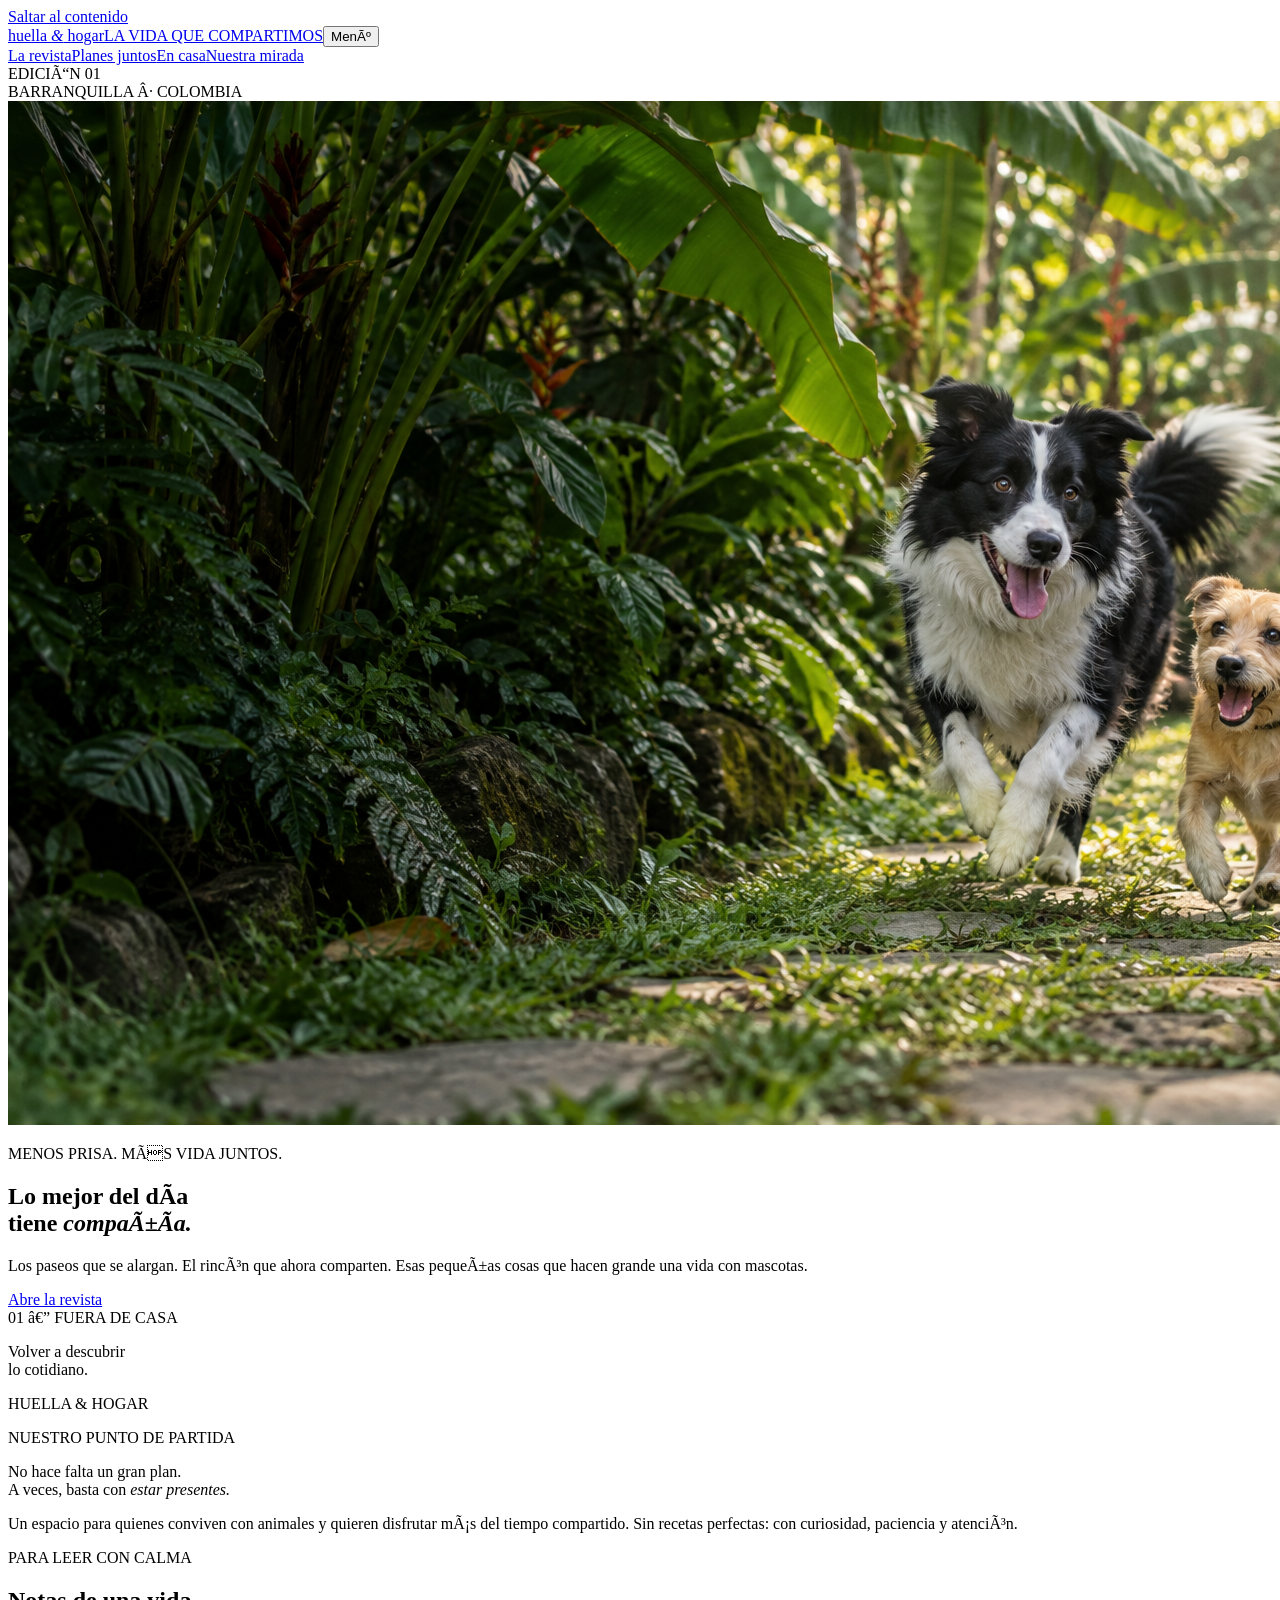
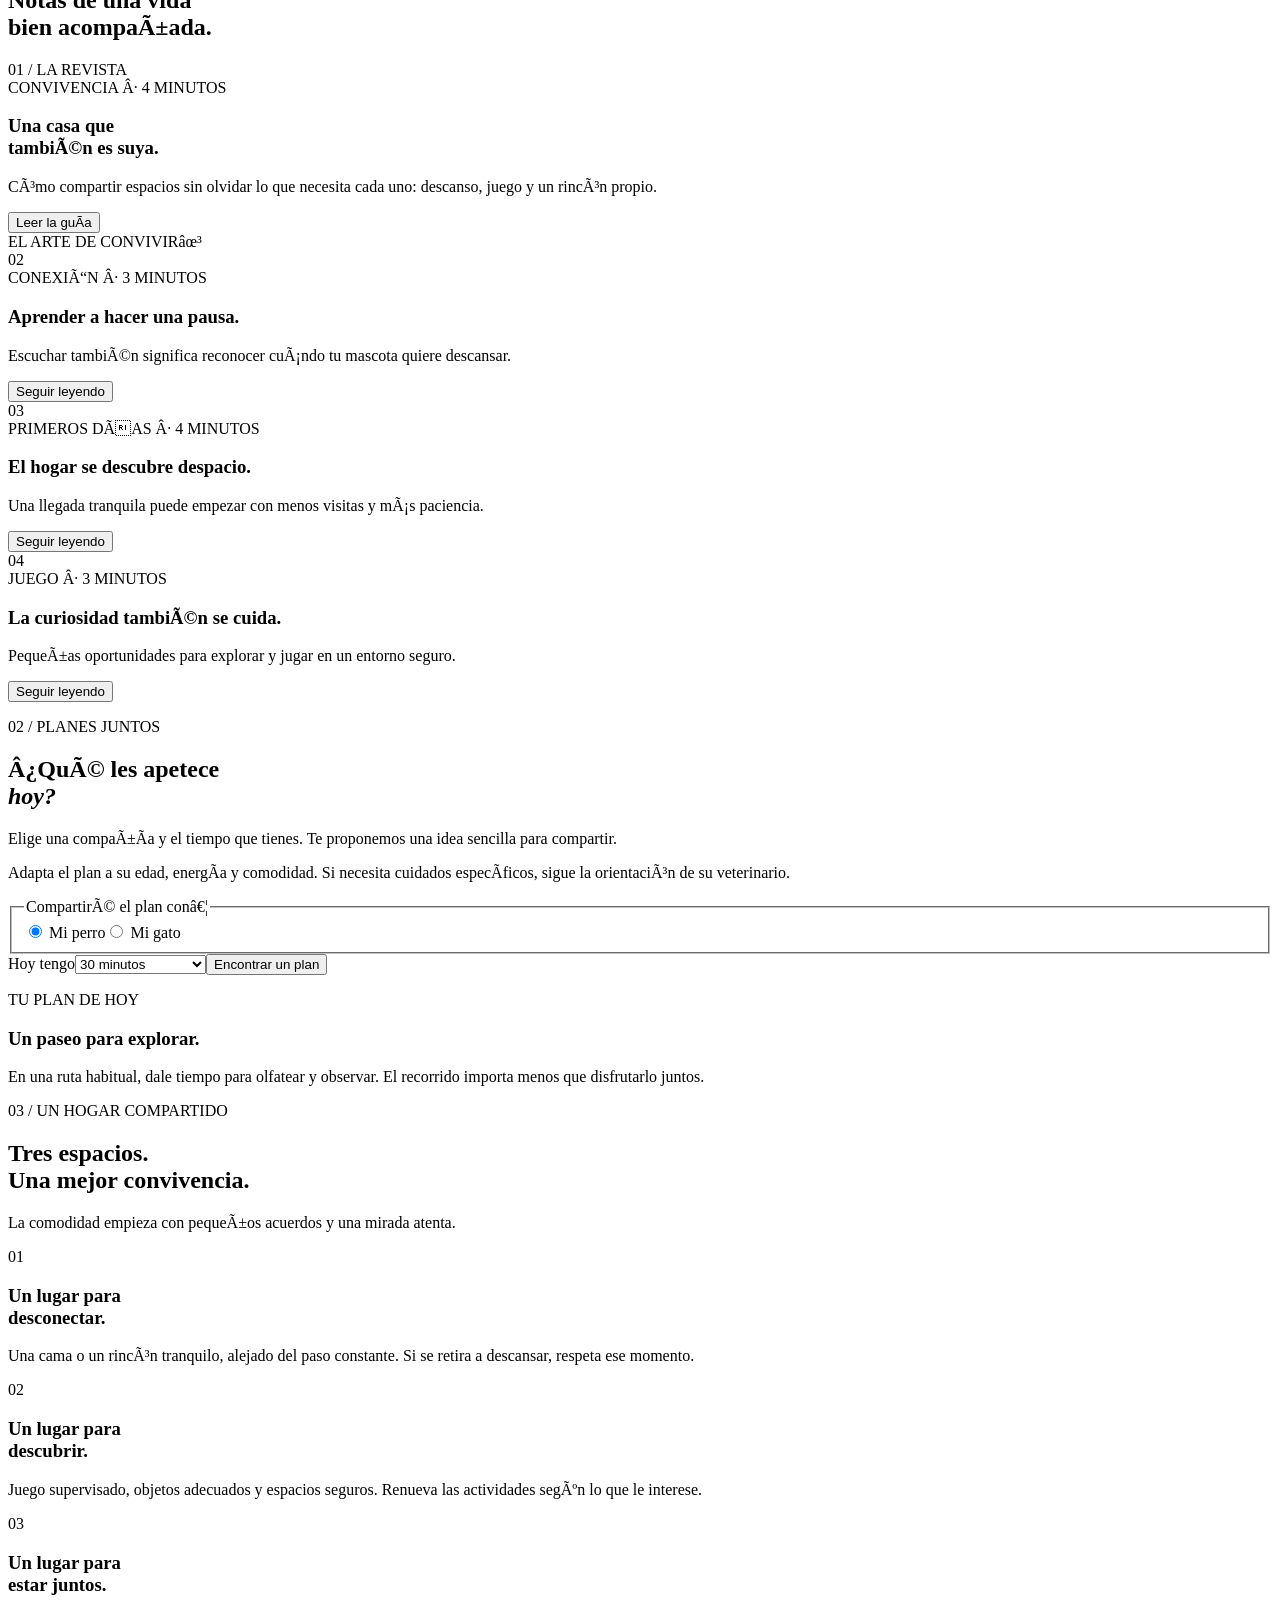
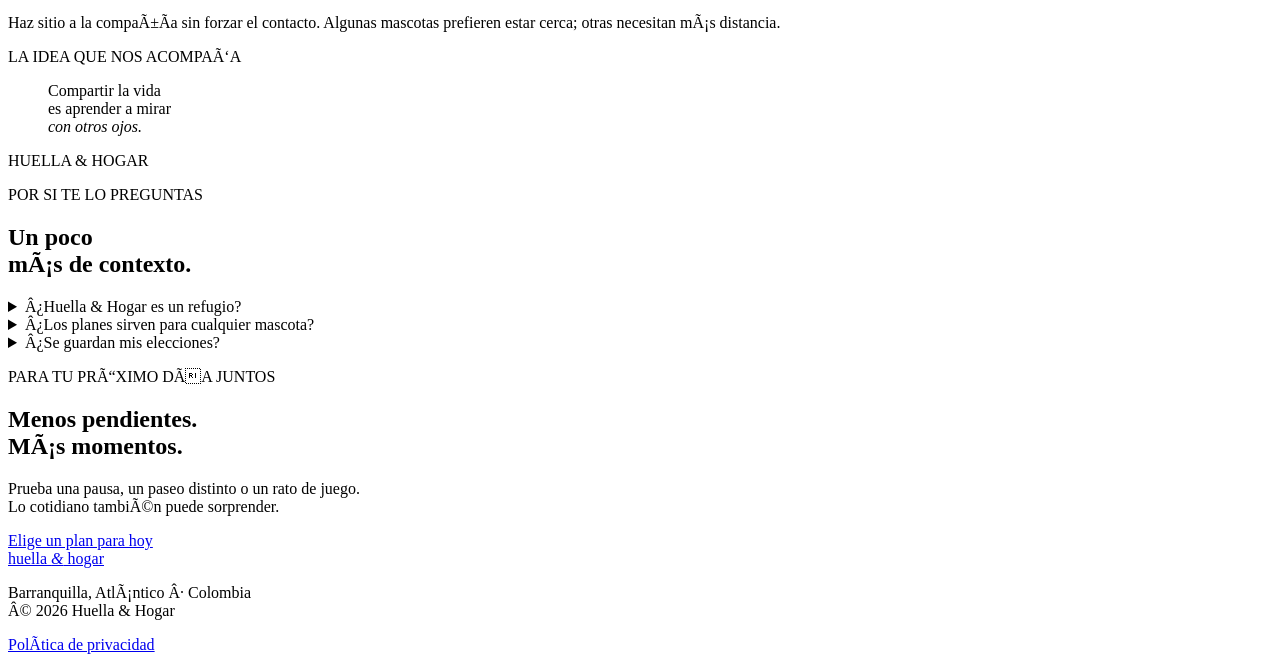
<file: index.html>
<!doctype html>
<html lang="es">
  <script>
<head>
<meta charset="utf-8"><meta name="viewport" content="width=device-width,initial-scale=1">
<title>Huella &amp; Hogar — La vida que compartimos</title>
<meta name="description" content="Ideas, pequeñas rutinas y planes para disfrutar la vida con tus mascotas.">
<meta name="theme-color" content="#123e31">
<link rel="stylesheet" href="estilos.css"><link rel="icon" href="assets/favicon.svg" type="image/svg+xml"><script src="script.js" defer></script>
</head>
<body>
<a class="skip-link" href="#contenido">Saltar al contenido</a>
<header class="masthead"><a class="brand" href="index.html">huella <i>&amp;</i> hogar<span>LA VIDA QUE COMPARTIMOS</span></a><button id="menu-toggle" aria-expanded="false" aria-controls="navigation">Menú</button><nav id="navigation" aria-label="Navegación principal"><a href="#historias">La revista</a><a href="#planes">Planes juntos</a><a href="#guia">En casa</a><a href="#mirada">Nuestra mirada</a></nav><span class="edition">EDICIÓN 01<br>BARRANQUILLA · COLOMBIA</span></header>
<main id="contenido">
<section class="cover"><img class="cover-image" src="assets/jardin.png" alt="Dos perros corriendo por un sendero verde rodeado de plantas tropicales" width="1536" height="1024" fetchpriority="high"><div class="cover-shade"></div><div class="cover-copy"><p class="kicker">MENOS PRISA. MÁS VIDA JUNTOS.</p><h1>Lo mejor del día<br>tiene <em>compañía.</em></h1><p>Los paseos que se alargan. El rincón que ahora comparten. Esas pequeñas cosas que hacen grande una vida con mascotas.</p><a class="cover-link" href="#historias">Abre la revista</a></div><div class="cover-bottom"><span>01 — FUERA DE CASA</span><p>Volver a descubrir<br>lo cotidiano.</p><span>HUELLA &amp; HOGAR</span></div></section>
<section class="editor-note wrap"><p class="kicker">NUESTRO PUNTO DE PARTIDA</p><p>No hace falta un gran plan.<br>A veces, basta con <em>estar presentes.</em></p><div>Un espacio para quienes conviven con animales y quieren disfrutar más del tiempo compartido. Sin recetas perfectas: con curiosidad, paciencia y atención.</div></section>
<section class="journal wrap" id="historias"><div class="section-heading"><div><p class="kicker">PARA LEER CON CALMA</p><h2>Notas de una vida<br>bien acompañada.</h2></div><span class="section-counter">01 / LA REVISTA</span></div><div class="journal-layout"><article class="feature-story"><span class="category">CONVIVENCIA · 4 MINUTOS</span><h3>Una casa que<br>también es suya.</h3><p>Cómo compartir espacios sin olvidar lo que necesita cada uno: descanso, juego y un rincón propio.</p><button data-story="casa">Leer la guía</button><div class="feature-foot">EL ARTE DE CONVIVIR<span aria-hidden="true">✳</span></div></article><div class="story-list"><article><span class="story-no">02</span><div><span class="category">CONEXIÓN · 3 MINUTOS</span><h3>Aprender a hacer una pausa.</h3><p>Escuchar también significa reconocer cuándo tu mascota quiere descansar.</p><button data-story="pausa">Seguir leyendo</button></div></article><article><span class="story-no">03</span><div><span class="category">PRIMEROS DÍAS · 4 MINUTOS</span><h3>El hogar se descubre despacio.</h3><p>Una llegada tranquila puede empezar con menos visitas y más paciencia.</p><button data-story="llegada">Seguir leyendo</button></div></article><article><span class="story-no">04</span><div><span class="category">JUEGO · 3 MINUTOS</span><h3>La curiosidad también se cuida.</h3><p>Pequeñas oportunidades para explorar y jugar en un entorno seguro.</p><button data-story="juego">Seguir leyendo</button></div></article></div></div></section>
<section class="plan-section" id="planes"><div class="wrap plan-layout"><div><p class="kicker">02 / PLANES JUNTOS</p><h2>¿Qué les apetece<br><em>hoy?</em></h2><p>Elige una compañía y el tiempo que tienes. Te proponemos una idea sencilla para compartir.</p><p class="plan-small">Adapta el plan a su edad, energía y comodidad. Si necesita cuidados específicos, sigue la orientación de su veterinario.</p></div><div class="plan-box"><fieldset><legend>Compartiré el plan con…</legend><label><input type="radio" name="animal" value="perro" checked> Mi perro</label><label><input type="radio" name="animal" value="gato"> Mi gato</label></fieldset><label class="select-label" for="duration">Hoy tengo</label><select id="duration"><option value="10">10 minutos</option><option value="30" selected>30 minutos</option><option value="60">Una hora sin prisa</option></select><button class="solid-button" id="plan-button">Encontrar un plan</button><div class="plan-result" aria-live="polite" aria-atomic="true"><p class="category">TU PLAN DE HOY</p><h3 id="plan-title">Un paseo para explorar.</h3><p id="plan-description">En una ruta habitual, dale tiempo para olfatear y observar. El recorrido importa menos que disfrutarlo juntos.</p></div></div></div></section>
<section class="home-guide wrap" id="guia"><div class="section-heading"><div><p class="kicker">03 / UN HOGAR COMPARTIDO</p><h2>Tres espacios.<br>Una mejor convivencia.</h2></div><p>La comodidad empieza con pequeños acuerdos y una mirada atenta.</p></div><div class="guide-rows"><article><span>01</span><h3>Un lugar para<br>desconectar.</h3><p>Una cama o un rincón tranquilo, alejado del paso constante. Si se retira a descansar, respeta ese momento.</p></article><article><span>02</span><h3>Un lugar para<br>descubrir.</h3><p>Juego supervisado, objetos adecuados y espacios seguros. Renueva las actividades según lo que le interese.</p></article><article><span>03</span><h3>Un lugar para<br>estar juntos.</h3><p>Haz sitio a la compañía sin forzar el contacto. Algunas mascotas prefieren estar cerca; otras necesitan más distancia.</p></article></div></section>
<section class="quote-section" id="mirada"><p class="kicker">LA IDEA QUE NOS ACOMPAÑA</p><blockquote>Compartir la vida<br>es aprender a mirar<br><em>con otros ojos.</em></blockquote><span>HUELLA &amp; HOGAR</span></section>
<section class="questions wrap"><div><p class="kicker">POR SI TE LO PREGUNTAS</p><h2>Un poco<br>más de contexto.</h2></div><div><details><summary>¿Huella &amp; Hogar es un refugio?</summary><p>No. Es un espacio editorial con ideas para convivir con mascotas. Para una adopción real, contacta directamente con refugios y fundaciones locales.</p></details><details><summary>¿Los planes sirven para cualquier mascota?</summary><p>Son ideas generales. Adáptalas a tu mascota, su comodidad y sus necesidades. No sustituyen la orientación veterinaria ni la de un profesional del comportamiento.</p></details><details><summary>¿Se guardan mis elecciones?</summary><p>No. El selector funciona en tu navegador y sus elecciones no se envían ni se guardan. Puedes consultar los detalles en nuestra <a href="privacidad.html">política de privacidad</a>.</p></details></div></section>
<section class="contact-section wrap" id="cierre"><p class="kicker">PARA TU PRÓXIMO DÍA JUNTOS</p><h2>Menos pendientes.<br>Más momentos.</h2><p>Prueba una pausa, un paseo distinto o un rato de juego.<br>Lo cotidiano también puede sorprender.</p><a class="contact-link" href="#planes">Elige un plan para hoy</a></section>
</main>
<footer class="footer wrap"><a class="brand" href="index.html">huella <i>&amp;</i> hogar</a><p>Barranquilla, Atlántico · Colombia<br>© 2026 Huella &amp; Hogar</p><a href="privacidad.html">Política de privacidad</a></footer>
<dialog id="reading-dialog" aria-labelledby="reading-title"><button class="dialog-close" aria-label="Cerrar lectura">×</button><p class="kicker">LA REVISTA / HUELLA &amp; HOGAR</p><h2 id="reading-title"></h2><div id="reading-content"></div><button class="solid-button dialog-done">Volver a la revista</button></dialog>
</body></html>
</file>
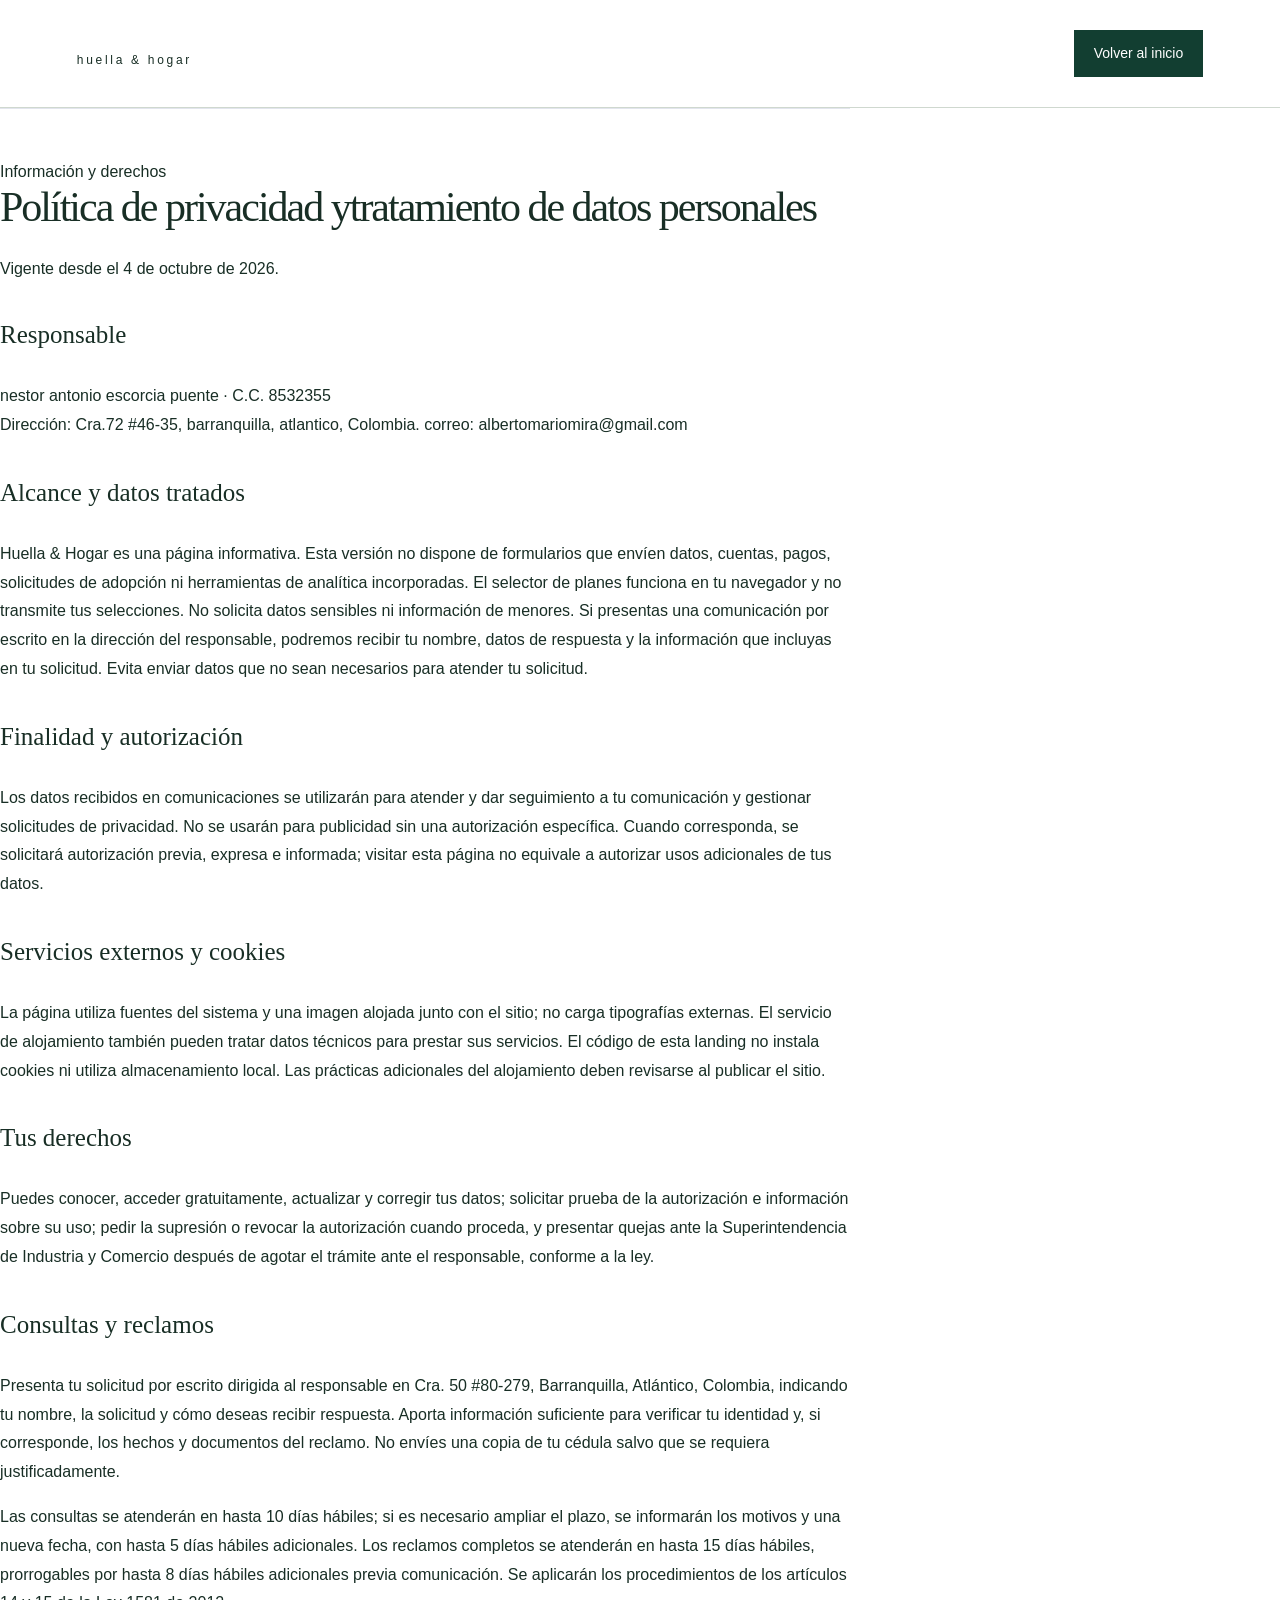
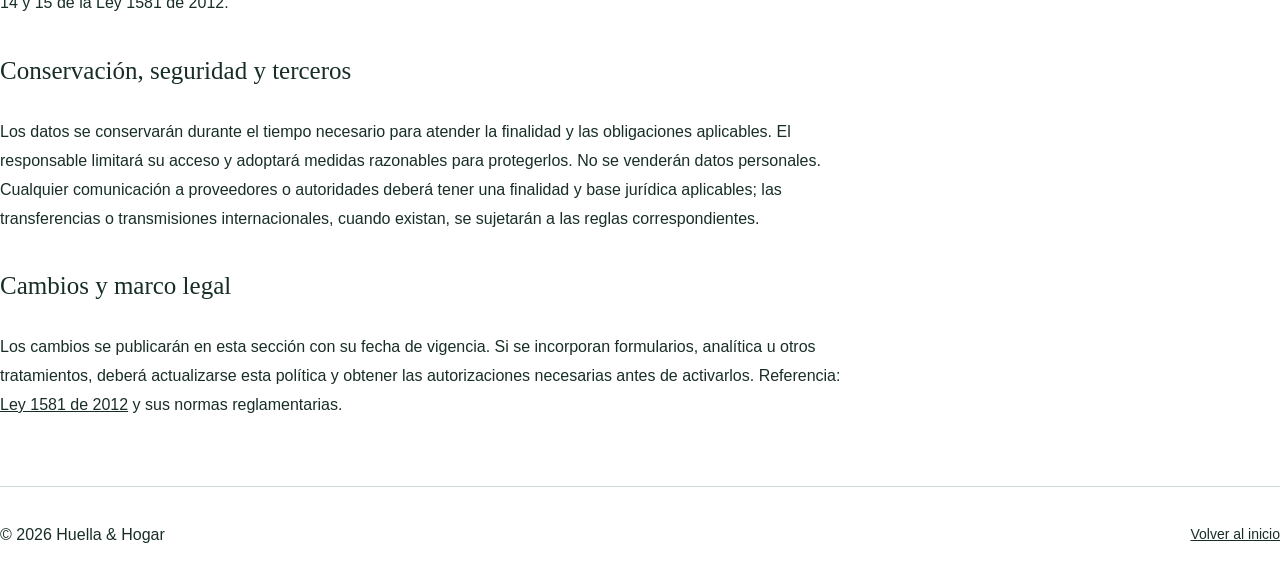
<file: privacidad.html>
<!doctype html>
<html lang="es"><head><meta charset="utf-8"><meta name="viewport" content="width=device-width,initial-scale=1"><meta name="description" content="Política de privacidad y tratamiento de datos personales de Huella &amp; Hogar."><title>Privacidad | Huella &amp; Hogar</title><link rel="stylesheet" href="estilos.css"><link rel="icon" href="assets/favicon.svg" type="image/svg+xml"></head><body class="policy-page"><header class="site-header"><a class="brand" href="index.html"><span class="brand-mark" aria-hidden="true">✳</span><span>huella &amp; hogar</span></a><a class="button compact" href="index.html">Volver al inicio</a></header><main class="container policy-content"><section class="section" id="privacidad" aria-labelledby="privacy-title" style="border-top:1px solid #e2e5ed">
<div class="eyebrow">Información y derechos</div><h2 id="privacy-title">Política de privacidad y<br>tratamiento de datos personales</h2>
<p>Vigente desde el 4 de octubre de 2026.</p>
<div style="max-width:850px;line-height:1.8">
<h3>Responsable</h3><p>  nestor antonio escorcia puente · C.C. 8532355  <br>Dirección: Cra.72 #46-35, barranquilla, atlantico, Colombia. 
  correo: albertomariomira@gmail.com </p>
<h3>Alcance y datos tratados</h3><p>Huella &amp; Hogar es una página informativa. Esta versión no dispone de formularios que envíen datos, cuentas, pagos, solicitudes de adopción ni herramientas de analítica incorporadas. El selector de planes funciona en tu navegador y no transmite tus selecciones. No solicita datos sensibles ni información de menores. Si presentas una comunicación por escrito en la dirección del responsable, podremos recibir tu nombre, datos de respuesta y la información que incluyas en tu solicitud. Evita enviar datos que no sean necesarios para atender tu solicitud.</p>
<h3>Finalidad y autorización</h3><p>Los datos recibidos en comunicaciones se utilizarán para atender y dar seguimiento a tu comunicación y gestionar solicitudes de privacidad. No se usarán para publicidad sin una autorización específica. Cuando corresponda, se solicitará autorización previa, expresa e informada; visitar esta página no equivale a autorizar usos adicionales de tus datos.</p>
<h3>Servicios externos y cookies</h3><p>La página utiliza fuentes del sistema y una imagen alojada junto con el sitio; no carga tipografías externas. El servicio de alojamiento también pueden tratar datos técnicos para prestar sus servicios. El código de esta landing no instala cookies ni utiliza almacenamiento local. Las prácticas adicionales del alojamiento deben revisarse al publicar el sitio.</p>
<h3>Tus derechos</h3><p>Puedes conocer, acceder gratuitamente, actualizar y corregir tus datos; solicitar prueba de la autorización e información sobre su uso; pedir la supresión o revocar la autorización cuando proceda, y presentar quejas ante la Superintendencia de Industria y Comercio después de agotar el trámite ante el responsable, conforme a la ley.</p>
<h3>Consultas y reclamos</h3><p>Presenta tu solicitud por escrito dirigida al responsable en Cra. 50 #80-279, Barranquilla, Atlántico, Colombia, indicando tu nombre, la solicitud y cómo deseas recibir respuesta. Aporta información suficiente para verificar tu identidad y, si corresponde, los hechos y documentos del reclamo. No envíes una copia de tu cédula salvo que se requiera justificadamente.</p><p>Las consultas se atenderán en hasta 10 días hábiles; si es necesario ampliar el plazo, se informarán los motivos y una nueva fecha, con hasta 5 días hábiles adicionales. Los reclamos completos se atenderán en hasta 15 días hábiles, prorrogables por hasta 8 días hábiles adicionales previa comunicación. Se aplicarán los procedimientos de los artículos 14 y 15 de la Ley 1581 de 2012.</p>
<h3>Conservación, seguridad y terceros</h3><p>Los datos se conservarán durante el tiempo necesario para atender la finalidad y las obligaciones aplicables. El responsable limitará su acceso y adoptará medidas razonables para protegerlos. No se venderán datos personales. Cualquier comunicación a proveedores o autoridades deberá tener una finalidad y base jurídica aplicables; las transferencias o transmisiones internacionales, cuando existan, se sujetarán a las reglas correspondientes.</p>
<h3>Cambios y marco legal</h3><p>Los cambios se publicarán en esta sección con su fecha de vigencia. Si se incorporan formularios, analítica u otros tratamientos, deberá actualizarse esta política y obtener las autorizaciones necesarias antes de activarlos. Referencia: <a class="text-link" href="https://www1.funcionpublica.gov.co/eva/gestornormativo/norma.php?i=49981" target="_blank" rel="noopener noreferrer">Ley 1581 de 2012</a> y sus normas reglamentarias.</p>
</div></section></main><footer class="container footer"><span>© 2026 Huella &amp; Hogar</span><a href="index.html">Volver al inicio</a></footer></body></html>
</file>
<file: estilos.css>
/* Huella & Hogar — revista editorial. Todos los recursos son locales. */
:root { --forest:#123e31; --ink:#182e25; --mint:#dcf2a0; --paper:#fff; --line:#cfd8cf; --muted:#56665b; }
* { box-sizing:border-box; }
html { scroll-behavior:smooth; scroll-padding-top:30px; }
body { margin:0; background:var(--paper); color:var(--ink); font:16px/1.65 Arial,Helvetica,sans-serif; }
a { color:inherit; } button,input,select { font:inherit; } button,summary { cursor:pointer; }
h1,h2,h3,p { margin-top:0; } h1,h2,h3,blockquote { font-family:Georgia,'Times New Roman',serif; font-weight:400; }
h2 { font-size:clamp(36px,4.5vw,62px); line-height:1.08; letter-spacing:-2px; margin-bottom:25px; }
em { font-weight:400; } :focus-visible { outline:3px solid #a14516; outline-offset:5px; }
.wrap { width:min(1200px,88%); margin-inline:auto; }
.masthead { padding:28px 6%; display:flex; align-items:center; justify-content:space-between; gap:30px; }
.brand { font:36px/.95 Georgia,serif; letter-spacing:-1.7px; text-decoration:none; white-space:nowrap; }
.brand i { font-style:italic; } .brand span { display:block; font:12px/1 Arial,sans-serif; letter-spacing:2.7px; margin-top:13px; }
nav { display:flex; gap:28px; } nav a { text-decoration:none; font-size:14px; } nav a:hover { text-decoration:underline; text-underline-offset:6px; }
.edition { font-size:12px; letter-spacing:1px; text-align:right; line-height:1.6; } #menu-toggle { display:none; }
.cover { position:relative; isolation:isolate; min-height:680px; height:min(790px,90vh); color:white; background:var(--forest); display:flex; align-items:center; overflow:hidden; }
.cover-image { position:absolute; inset:0; width:100%; height:100%; object-fit:cover; object-position:60% 52%; z-index:-2; }
.cover-shade { position:absolute; inset:0; background:linear-gradient(90deg,rgba(7,26,17,.86),rgba(7,26,17,.35) 53%,rgba(7,26,17,.03)),linear-gradient(0deg,rgba(7,26,17,.5),transparent 30%); z-index:-1; }
.cover-copy { width:88%; margin:auto; padding-bottom:60px; }
.kicker { font-size:12px; font-weight:600; letter-spacing:2.3px; margin-bottom:26px; }
h1 { font-size:clamp(58px,7.5vw,112px); line-height:1.02; letter-spacing:-4px; margin-bottom:25px; }
h1 em { color:var(--mint); } .cover-copy>p:not(.kicker) { max-width:410px; font-size:18px; line-height:1.8; color:#edf0e9; }
.cover-link { display:inline-block; margin-top:14px; text-decoration:none; border-bottom:1px solid #f7f8ec; padding:10px 0; font-size:16px; }
.cover-bottom { position:absolute; bottom:24px; left:6%; right:6%; display:flex; align-items:end; justify-content:space-between; gap:20px; border-top:1px solid #ffffff50; padding-top:18px; }
.cover-bottom>span { font-size:12px; letter-spacing:1.7px; } .cover-bottom p { font:22px/1.25 Georgia,serif; margin:0; }
.editor-note { padding:90px 0; display:grid; grid-template-columns:.6fr 1.4fr .8fr; gap:40px; align-items:start; border-bottom:1px solid var(--line); }
.editor-note>.kicker { max-width:180px; margin-top:10px; } .editor-note>p:not(.kicker) { font:40px/1.2 Georgia,serif; letter-spacing:-1px; margin:0; } .editor-note>div { font-size:16px; color:var(--muted); }
.journal { padding-block:85px 100px; } .section-heading { display:flex; justify-content:space-between; align-items:end; gap:40px; margin-bottom:45px; } .section-heading h2 { margin:0; }
.section-counter { font-size:12px; letter-spacing:2px; padding-bottom:8px; } .section-heading>p { max-width:310px; color:var(--muted); margin:0; }
.journal-layout { display:grid; grid-template-columns:1fr 1.1fr; gap:65px; } .feature-story { background:var(--forest); color:white; padding:42px; display:flex; flex-direction:column; }
.category { display:block; font-size:12px; font-weight:600; letter-spacing:1.8px; } .feature-story h3 { font-size:64px; line-height:1.05; letter-spacing:-2px; margin:38px 0 25px; }
.feature-story p { max-width:350px; color:#e5eee3; font-size:18px; } .feature-story button,.story-list button { background:none; border:0; border-bottom:1px solid; color:inherit; padding:8px 0; align-self:start; font-size:14px; }
.feature-foot { margin-top:auto; padding-top:45px; display:flex; justify-content:space-between; align-items:center; font-size:12px; letter-spacing:1.5px; } .feature-foot span { font-size:45px; color:var(--mint); }
.story-list article { display:flex; gap:24px; padding:27px 0; border-bottom:1px solid var(--line); } .story-list article:first-child { padding-top:0; } .story-list article:last-child { border-bottom:0; padding-bottom:0; }
.story-no { font:27px/1 Georgia,serif; color:var(--muted); padding-top:3px; } .story-list h3 { font-size:33px; line-height:1.15; margin:15px 0 12px; } .story-list p { color:var(--muted); margin-bottom:10px; }
.plan-section { background:var(--mint); padding:85px 0; } .plan-layout { display:grid; grid-template-columns:1fr 1fr; gap:95px; align-items:start; } .plan-layout>div>p:not(.kicker) { max-width:410px; }
.plan-small { font-size:14px; margin-top:35px; } .plan-box { background:white; padding:35px; } fieldset { border:0; padding:0; margin:0 0 25px; } legend { font-weight:600; margin-bottom:15px; } fieldset label { display:inline-flex; align-items:center; gap:8px; margin-right:22px; cursor:pointer; }
input[type=radio] { width:18px; height:18px; accent-color:var(--forest); } .select-label { display:block; font-weight:600; margin-bottom:10px; } select { width:100%; padding:12px; border:1px solid var(--line); border-radius:0; background:white; color:var(--ink); }
.solid-button { background:var(--forest); color:white; border:1px solid var(--forest); padding:14px 20px; margin-top:20px; } .solid-button:hover { background:#235341; } .plan-box>.solid-button { width:100%; }
.plan-result { border-top:1px solid var(--line); margin-top:28px; padding-top:25px; } .plan-result .category { margin-bottom:14px; } .plan-result h3 { font-size:29px; line-height:1.15; margin-bottom:12px; } .plan-result p:last-child { margin-bottom:0; color:var(--muted); }
.home-guide { padding:95px 0; } .guide-rows article { display:grid; grid-template-columns:.25fr .8fr 1fr; gap:40px; align-items:start; padding:33px 0; border-top:1px solid var(--line); } .guide-rows article>span { font:23px Georgia,serif; padding-top:7px; } .guide-rows h3 { font-size:34px; line-height:1.15; margin:0; } .guide-rows p { color:var(--muted); margin:0; max-width:450px; }
.quote-section { text-align:center; background:var(--forest); color:white; padding:85px 6%; } blockquote { font-size:clamp(45px,6.5vw,84px); letter-spacing:-2px; line-height:1.1; margin:30px 0 45px; } blockquote em { color:var(--mint); } .quote-section>span { font-size:12px; letter-spacing:3px; }
.questions { display:grid; grid-template-columns:1fr 1fr; gap:80px; padding-block:90px; border-bottom:1px solid var(--line); } details { padding:22px 0; border-bottom:1px solid var(--line); } details:first-child { padding-top:0; } summary { font-size:18px; font-weight:600; } details p { color:var(--muted); margin:18px 0 0; }
.contact-section { padding-block:85px; text-align:center; } .contact-section p { color:var(--muted); } .contact-section .kicker { color:var(--ink); } .contact-link { font:clamp(19px,3vw,30px) Georgia,serif; text-underline-offset:7px; overflow-wrap:anywhere; } .contact-note { font-size:14px; margin-top:20px; }
.footer { border-top:1px solid var(--line); padding:35px 0; display:flex; align-items:center; justify-content:space-between; gap:25px; } .footer .brand { font-size:29px; } .footer p { font-size:14px; color:var(--muted); margin:0; } .footer>a:last-child { font-size:14px; }
.skip-link { position:fixed; top:-90px; z-index:100; padding:10px; background:white; } .skip-link:focus { top:10px; }
dialog { width:min(730px,92%); max-height:85vh; overflow:auto; padding:48px; border:0; color:var(--ink); background:#fff; box-shadow:0 25px 80px #0004; } dialog::backdrop { background:#0c211bbb; } dialog h2 { padding-right:20px; font-size:42px; } dialog h3 { font-size:25px; margin:30px 0 10px; } dialog p { color:var(--muted); } .dialog-close { position:absolute; right:15px; top:10px; border:0; background:none; color:var(--ink); font-size:32px; padding:5px 12px; }
/* Página de privacidad: conserva los mismos datos y estilo de marca. */
.site-header { padding:30px 6%; display:flex; align-items:center; justify-content:space-between; gap:25px; border-bottom:1px solid var(--line); } .site-header .brand-mark { display:none; } .button { display:inline-block; background:var(--forest); color:#fff; padding:12px 20px; text-decoration:none; font-size:14px; } .policy-content { max-width:850px; } .policy-content .section { padding:50px 0; } .policy-content h2 { font-size:42px; } .policy-content h2 br { display:none; } .policy-content h3 { font-size:25px; margin-top:30px; } .policy-content a { overflow-wrap:anywhere; } .policy-page .footer { align-items:center; }
@media(max-width:1050px) { .edition { display:none; } .masthead { gap:20px; } nav { gap:20px; } .editor-note { grid-template-columns:.5fr 1fr; } .editor-note>div { grid-column:2; } .journal-layout { gap:35px; } .feature-story { padding:30px; } .feature-story h3 { font-size:52px; } .plan-layout { gap:50px; } }
@media(max-width:760px) { .masthead { flex-wrap:wrap; padding-block:22px; } .brand { font-size:29px; } .brand span { font-size:12px; letter-spacing:1.8px; } #menu-toggle { display:block; border:1px solid var(--line); background:white; color:var(--ink); padding:9px 14px; font-size:14px; } nav { flex-direction:column; width:100%; gap:0; } nav a { padding:12px 0; } body.js nav { display:none; } body.js nav.open { display:flex; } .cover { min-height:660px; height:82vh; max-height:800px; align-items:start; } .cover-image { object-position:65% center; } .cover-shade { background:linear-gradient(90deg,#071a11bb,#071a1140),linear-gradient(0deg,#071a1180,transparent); } .cover-copy { padding-top:60px; padding-bottom:130px; } h1 { font-size:clamp(48px,10vw,74px); letter-spacing:-2px; } .cover-copy>p:not(.kicker) { font-size:16px; max-width:330px; } .cover-bottom>span:last-child { display:none; } .cover-bottom p { font-size:19px; } .editor-note { display:block; padding:55px 0; } .editor-note>p:not(.kicker) { font-size:34px; margin:25px 0; } .editor-note>div { max-width:480px; } .journal { padding-block:55px; } .section-heading { display:block; } .section-counter { display:block; margin-top:25px; } .section-heading>p { margin-top:25px; } .journal-layout,.plan-layout,.questions { grid-template-columns:1fr; gap:35px; } .feature-story { min-height:410px; } .feature-story h3 { font-size:52px; } .story-list h3 { font-size:30px; } .story-list article:last-child { padding-bottom:15px; } .plan-section { padding-block:55px; } .plan-box { padding:25px; } .plan-small { margin-top:20px; } .home-guide { padding-block:55px; } .guide-rows article { grid-template-columns:35px 1fr; gap:18px; } .guide-rows p { grid-column:2; } .guide-rows h3 { font-size:30px; } .quote-section { padding-block:60px; } blockquote { font-size:46px; letter-spacing:-1px; } .questions { padding-block:55px; } .contact-section { padding-block:60px; } .footer { flex-direction:column; align-items:start; gap:20px; } dialog { padding:32px 24px; } dialog h2 { font-size:34px; } .site-header { align-items:start; flex-wrap:wrap; } .policy-content h2 { font-size:34px; } }
@media(prefers-reduced-motion:reduce) { html { scroll-behavior:auto; } }
</file>
